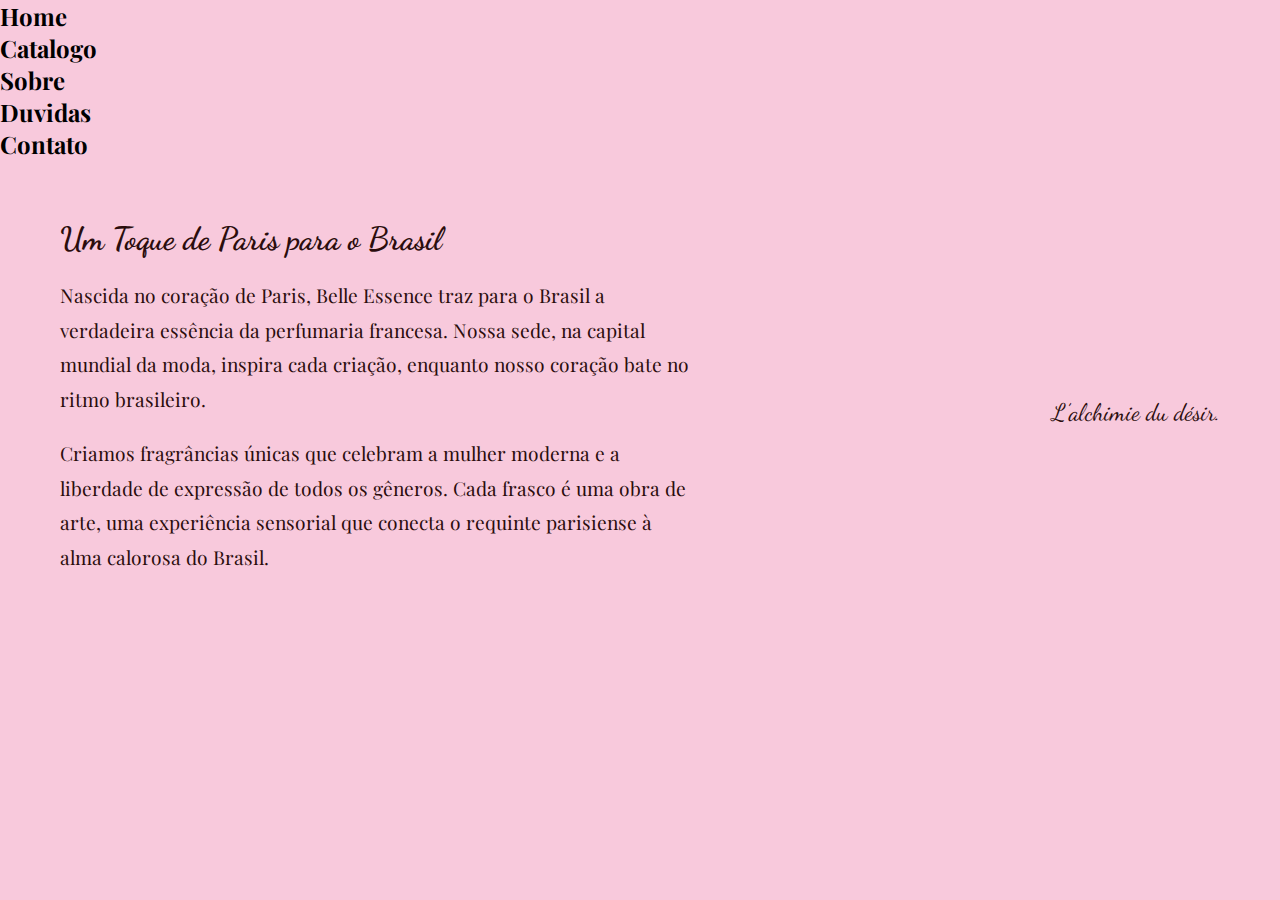
<file: index.html>
<!DOCTYPE html>
<html lang="pt-BR">
<head>
  <meta charset="UTF-8">
  <meta name="viewport" content="width=device-width, initial-scale=1.0">
  <title>Belle Essence</title>
  <link rel="stylesheet" href="style.css">
  <link href="https://fonts.googleapis.com/css2?family=Dancing+Script&family=Playfair+Display&display=swap" rel="stylesheet">
</head>
<body>

  <header>
    <div class="logo">

    </div>
    <nav>
      <ul>
        <li><a href="#">Home</a></li>
        <li><a href="#">Catalogo</a></li>
        <li><a href="#">Sobre</a></li>
        <li><a href="#">Duvidas</a></li>
        <li><a href="#">Contato</a></li>
      </ul>
    </nav>
  </header>

  <main class="container">
    <section class="texto">
      <h2>Um Toque de Paris para o Brasil</h2>
      <p>
        Nascida no coração de Paris, Belle Essence traz para o Brasil a verdadeira essência da perfumaria francesa.
        Nossa sede, na capital mundial da moda, inspira cada criação, enquanto nosso coração bate no ritmo brasileiro.
      </p>
      <p>
        Criamos fragrâncias únicas que celebram a mulher moderna e a liberdade de expressão de todos os gêneros.
        Cada frasco é uma obra de arte, uma experiência sensorial que conecta o requinte parisiense à alma calorosa do Brasil.
      </p>
    </section>

    <section class="imagem">
     
      <p class="assinatura">L’alchimie du désir.</p>
    </section>
  </main>

</body>
</html>
</file>
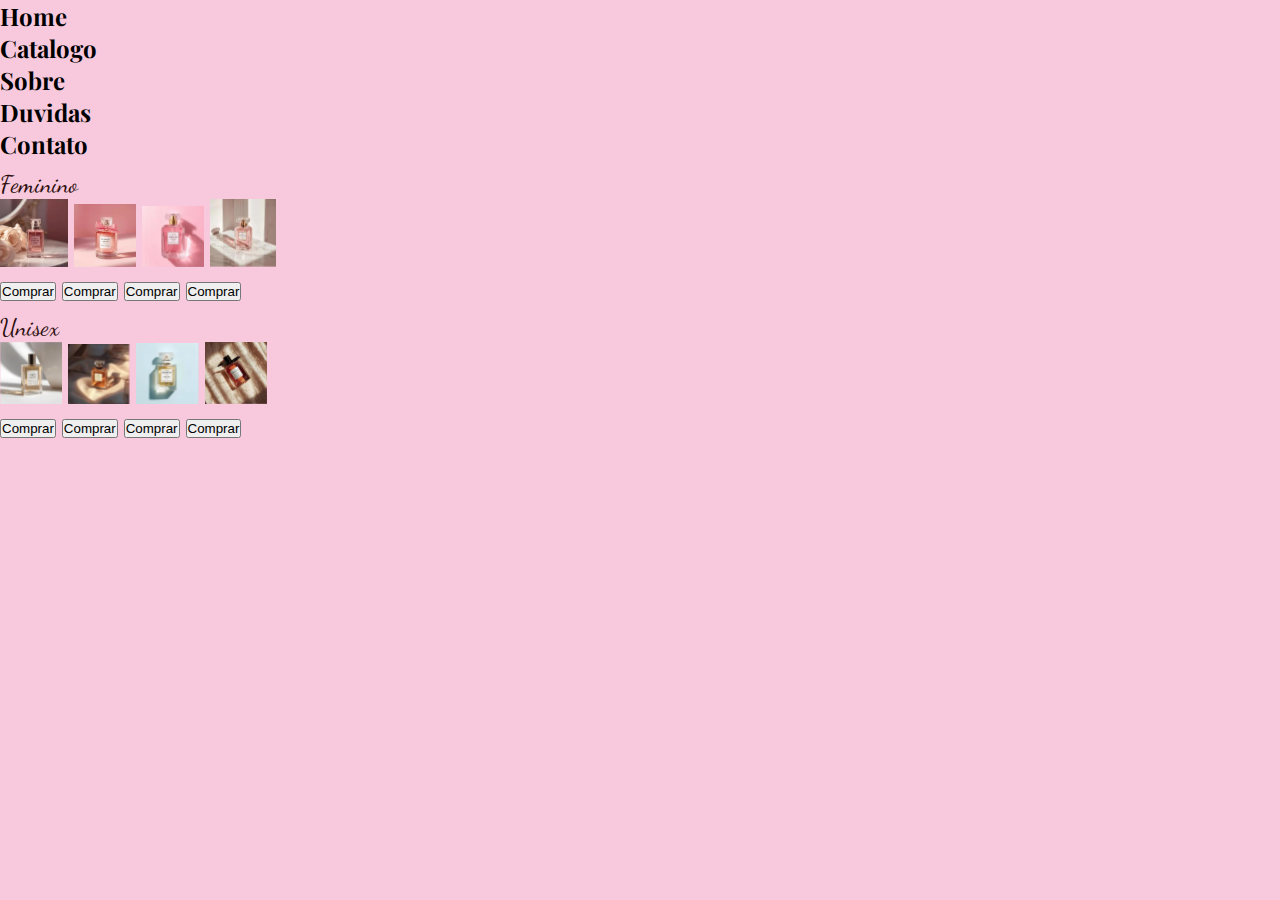
<file: catalogo.html>
<!DOCTYPE html>
<html lang="pt-BR">
<head>
  <meta charset="UTF-8">
  <meta name="viewport" content="width=device-width, initial-scale=1.0">
  <title>Belle Essence</title>
  <link rel="stylesheet" href="style.css">
  <link href="https://fonts.googleapis.com/css2?family=Dancing+Script&family=Playfair+Display&display=swap" rel="stylesheet">
</head>
<body>

  <header>
    <div class="logo">

    </div>
    <nav>
      <ul>
        <li><a href="#">Home</a></li>
        <li><a href="#">Catalogo</a></li>
        <li><a href="#">Sobre</a></li>
        <li><a href="#">Duvidas</a></li>
        <li><a href="#">Contato</a></li>
      </ul>
    </nav>
  </header>

 <div class="assinatura">
   <p>Feminino</p>
   <div class="imagem1">
     <img src="perfume1.png">
     <img src="perfume2.png">
     <img src="perfume3.png">
      <img src="perfume4.png">
   </div>
   <div class="botao">
     <button>Comprar</button>
     <button>Comprar</button>
     <button>Comprar</button>
     <button>Comprar</button>
   </div>
   
</div>

  <div class="assinatura">
     <p>Unisex</p>
     <div class="imagem2">
       <img src="perfume5.png">
       <img src="perfume6.png">
       <img src="perfume7.png">
       <img src="perfume8.png">
    </div>
    <div class="botao">
       <button>Comprar</button>
       <button>Comprar</button>
       <button>Comprar</button>
       <button>Comprar</button>
     </div>
  </div> 

</body>
</html>
</file>
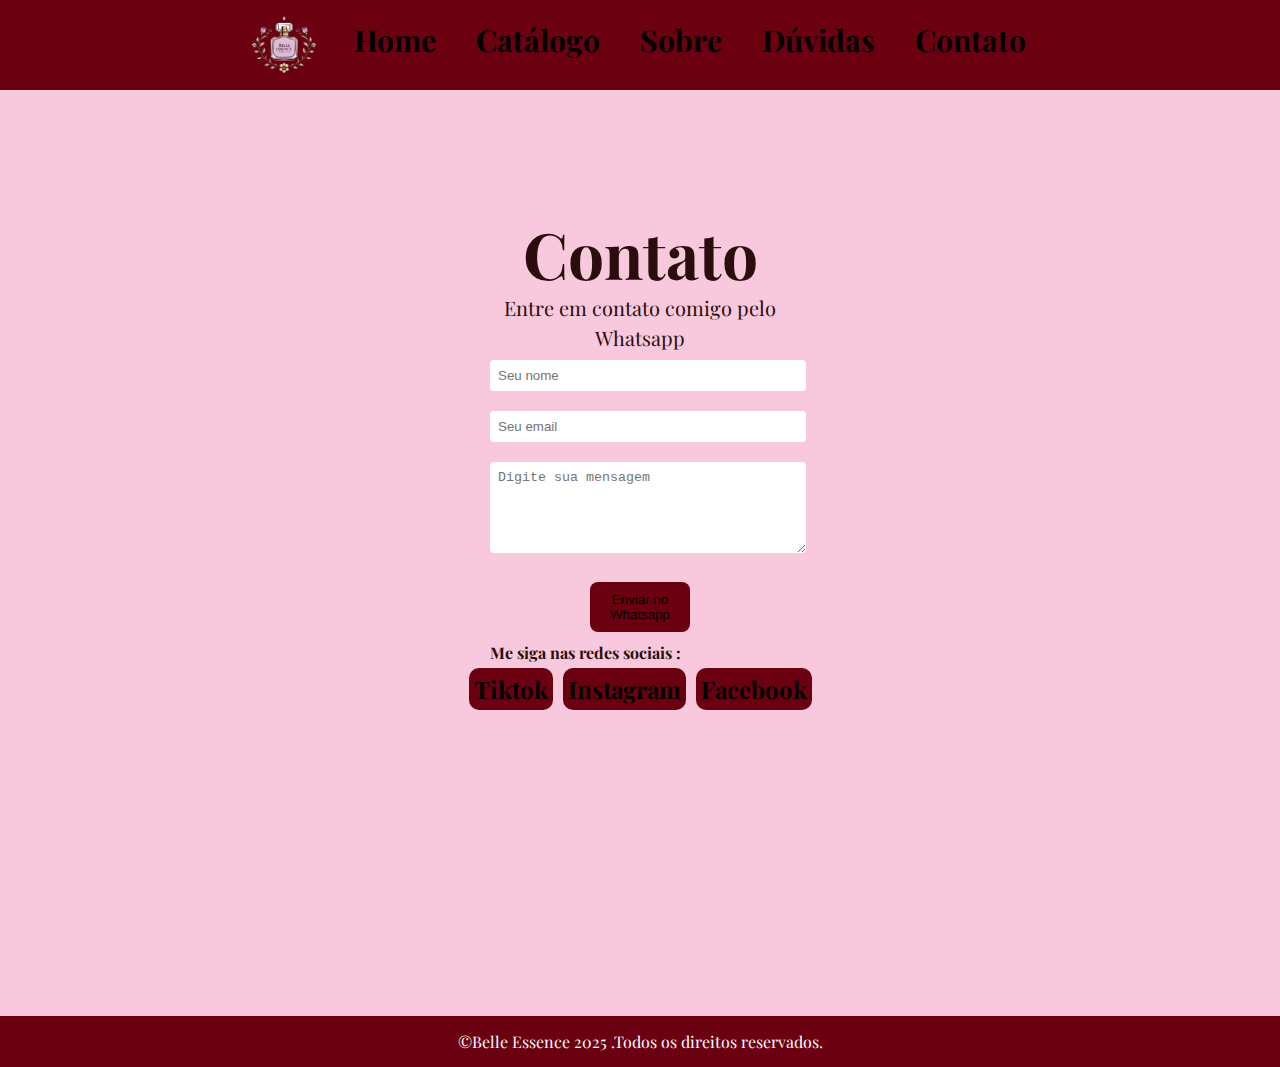
<file: contatos.html>
<!DOCTYPE html>
<html lang="pt-BR">
<head>
  <meta charset="utf-8">
  <meta name="viewport" content="width=device-width, initial-scale=1">
  <title>Belle Essence</title>
  <link rel="stylesheet" href="contatos.css">
  <link href="https://fonts.googleapis.com/css2?family=Dancing+Script&family=Playfair+Display&display=swap" rel="stylesheet">
</head>
<body>

  <div class="cabecalho">
    <img src="logo.png">
    <a href="index.html">Home</a>
    <a href="catalogo.html">Catálogo</a>
    <a href="sobre.html">Sobre</a>
    <a href="duvidas.html">Dúvidas</a>
    <a href="contatos.html">Contato</a>
  </div>


   <br><br><br><br><br><br><br>

  
<div id="contato">
  <div id="conteudo">
      <h3 class="title">Contato</h3>
      <p class="description">Entre em contato comigo pelo Whatsapp</p>


      <form id="whatsappForm">

        <input type="text" id="nome" placeholder="Seu nome" required />

        <input type="email" id="email" placeholder="Seu email" required />

        <textarea id="mensagem"
   placeholder="Digite sua mensagem" rows="5" required></textarea>


    <button type="submit"> Enviar no Whatsapp </button>

      </form>


  <div class="social-links">

      <h4>Me siga nas redes sociais :</h4> 
  <div class="rede-social">
      <a href="https://www.tiktok.com" target="_blank">Tiktok</a>
      <a href="https://instagram.com" target="_blank">Instagram</a>
      <a href="https://facebook.com" target="_blank">Facebook</a>
  </div>
   </div>
  </div>
</div>
  

   <br><br><br><br><br><br><br><br><br><br><br>



    <div id="rodape">
      <p>&copy;Belle Essence 2025 .Todos os direitos reservados.</p>

    </div>

    <script>
      document.getElementById("whatsappForm").addEventListener("submit", function (e) {
        e.preventDefault();
        const nome = document.getElementById("nome").value;
        const email = document.getElementById("email").value;
        const mensagem = document.getElementById("mensagem").value;

        const texto = `Olá, meu nome é ${nome} (${email}) e gostaria de falar: ${mensagem}`;
        const url = `https://wa.me/5527995118592?text=${encodeURIComponent(texto)}`;

        window.open(url, "_blank");
      });

    </script>
  </body>

  </html>
</file>
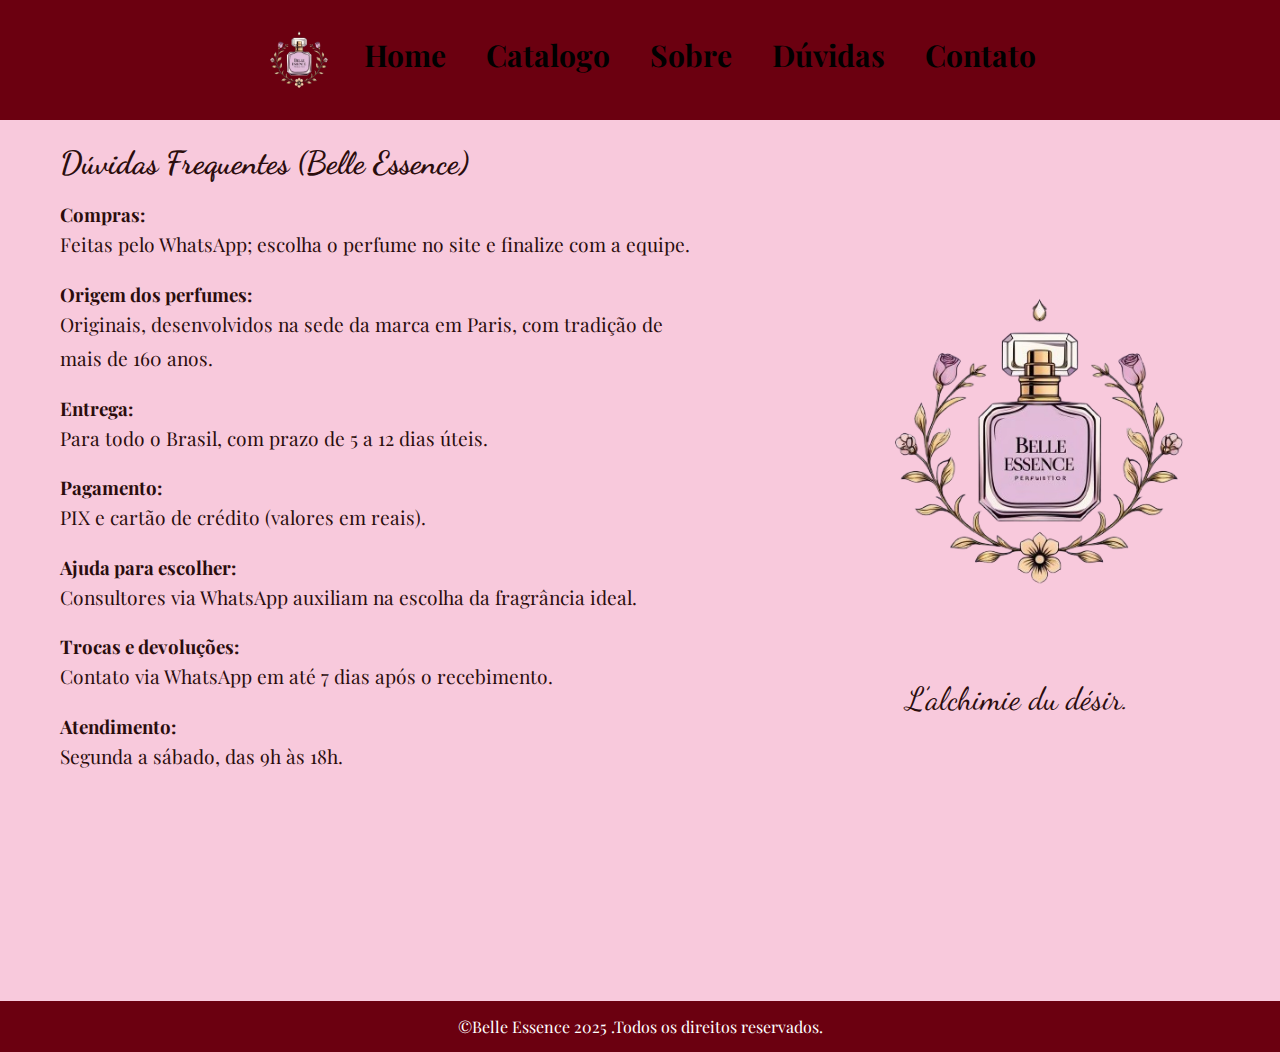
<file: duvidas.html>
<!DOCTYPE html>
<html lang="pt-BR">
<head>
  <meta charset="UTF-8">
  <meta name="viewport" content="width=device-width, initial-scale=1.0">
  <title>Belle Essence</title>
  <link rel="stylesheet" href="duvidas.css">
  <link href="https://fonts.googleapis.com/css2?family=Dancing+Script&family=Playfair+Display&display=swap" rel="stylesheet">
</head>
<body>

  <div class="cabecalho">
    <img src="logo.png">
    <a href="index.html">Home</a>
    <a href="catalogo.html">Catalogo</a>
    <a href="sobre.html">Sobre</a>
    <a href="duvidas.html">Dúvidas</a>
    <a href="contatos.html">Contato</a>
  </div>

  <br> <br> <br> <br>

  <main class="container">
    <section class="texto">
      <h2>Dúvidas Frequentes (Belle Essence)
</h2>
      <h3>
        Compras:
      </h3>
        <p>Feitas pelo WhatsApp; escolha o perfume no site e finalize com a equipe.</p>

      <h3>Origem dos perfumes:</h3>
      <p> Originais, desenvolvidos na sede da marca em Paris, com tradição de mais de 160 anos.
     </p>

      <h3> Entrega: </h3>
      <p>Para todo o Brasil, com prazo de 5 a 12 dias úteis.</p>

      <h3>Pagamento: </h3>
      <p> PIX e cartão de crédito (valores em reais).</p>

      <h3> Ajuda para escolher:</h3>
     <p>  Consultores via WhatsApp auxiliam na escolha da fragrância ideal.</p>

      <h3>Trocas e devoluções:</h3>
      <p> Contato via WhatsApp em até 7 dias após o recebimento.</p>

      <h3>Atendimento:</h3>
      <p> Segunda a sábado, das 9h às 18h.</p>
       </section>


    <section class="imagem">
       <img src="logo.png">
      <p class="assinatura">L’alchimie du désir.</p>
    </section>
  </main>


  <br><br><br><br><br><br><br>

  <div id="rodape">
    <p>&copy;Belle Essence 2025 .Todos os direitos reservados.</p>
  </div>

  
</body>
</html>
</file>
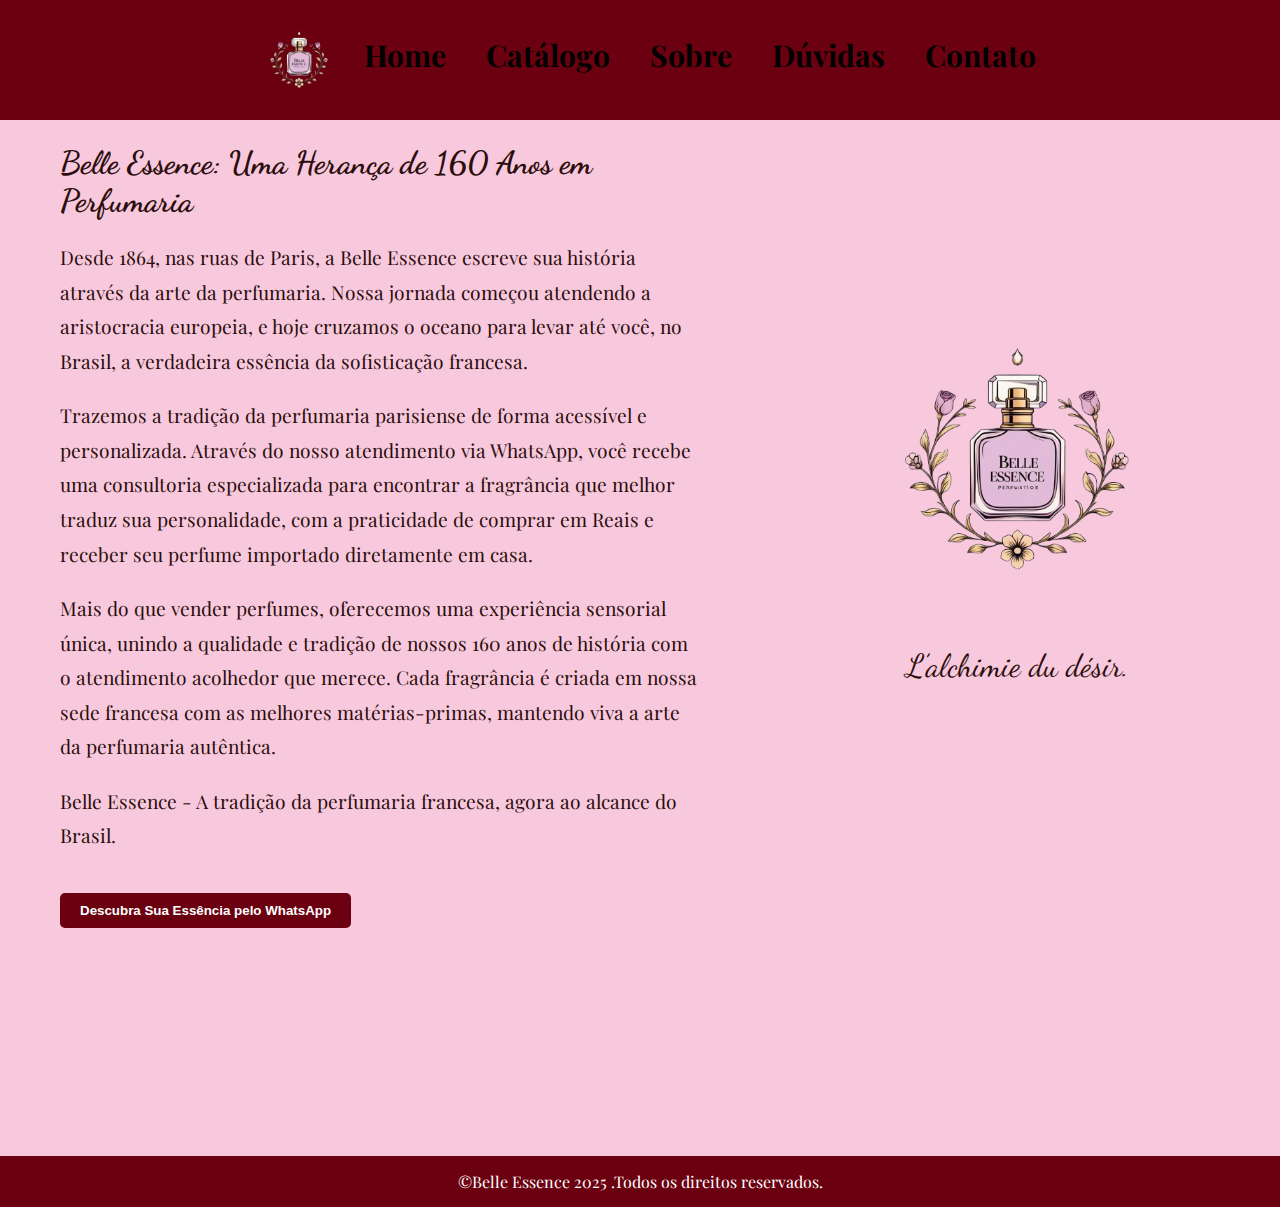
<file: sobre.html>
<!DOCTYPE html>
<html lang="pt-BR">
<head>
  <meta charset="UTF-8">
  <meta name="viewport" content="width=device-width, initial-scale=1.0">
  <title>Belle Essence</title>
  <link rel="stylesheet" href="sobre.css">
  <link href="https://fonts.googleapis.com/css2?family=Dancing+Script&family=Playfair+Display&display=swap" rel="stylesheet">
</head>
<body>

  <div class="cabecalho">
    <img src="logo.png">
    <a href="index.html">Home</a>
    <a href="catalogo.html">Catálogo</a>
    <a href="sobre.html">Sobre</a>
    <a href="duvidas.html">Dúvidas</a>
    <a href="contatos.html">Contato</a>
  </div>

  <br> <br> <br> <br>

  <main class="container">
    <section class="texto">
      <h2>Belle Essence: Uma Herança de 160 Anos em Perfumaria
</h2>
      <p>
      Desde 1864, nas ruas de Paris, a Belle Essence escreve sua história através da arte da perfumaria. Nossa jornada começou atendendo a aristocracia europeia, e hoje cruzamos o oceano para levar até você, no Brasil, a verdadeira essência da sofisticação francesa.</p>
      <p>
        Trazemos a tradição da perfumaria parisiense de forma acessível e personalizada. Através do nosso atendimento via WhatsApp, você recebe uma consultoria especializada para encontrar a fragrância que melhor traduz sua personalidade, com a praticidade de comprar em Reais e receber seu perfume importado diretamente em casa. </p>
      <p>
        Mais do que vender perfumes, oferecemos uma experiência sensorial única, unindo a qualidade e tradição de nossos 160 anos de história com o atendimento acolhedor que merece. Cada fragrância é criada em nossa sede francesa com as melhores matérias-primas, mantendo viva a arte da perfumaria autêntica.</p>
      <p>
        Belle Essence - A tradição da perfumaria francesa, agora ao alcance do Brasil.</p>

       <button>Descubra Sua Essência pelo WhatsApp</button>
       </section>


    <section class="imagem">
       <img src="logo.png">
      <p class="assinatura">L’alchimie du désir.</p>
    </section>


  </main>


  <br><br><br><br><br><br><br><br>
  
   <div id="rodape">
       <p>&copy;Belle Essence 2025 .Todos os direitos reservados.</p>
    </div>

  <script>
    document.querySelector('.texto button').addEventListener('click', function() {
      const texto = `Olá gostaria de saber mais sobre os produtos!`;
      const url = `https://wa.me/5527995118592?text=${encodeURIComponent(texto)}`;
      window.open(url, "_blank");
    });
  </script>


</body>
</html>
</file>
<file: style.css>
*{
  padding: 0;
  margin: 0;
}

html,
body {
  padding: 0;
  margin: 0;
  font-family: Palatino, URW Palladio L, serif;
}

body {

  font-family: 'Playfair Display', serif;
  background-color: #f8c9dc;
  color: #2b0d0d;
}



.cabecalho {
  height: 90px;
  overflow: hidden;
  padding: 15px;
  background-color: #6b0010;
  position: fixed;
  width: 100%;
  display: flex;
  justify-content: center;
}

.cabecalho a {
  float: left;
  display: block;
  color: black;
  padding: 20px;
  font-size: 30px;
  text-decoration: none;

}


.cabecalho a:hover {
  background: #ffd5f3;
  color: black;
}

.cabecalho img{
  width: 100px;
  height: auto;
}

a {
  text-decoration: none;
  font-weight: bold;
  color: #000;
  font-size: 1.5em;
  transition: 0.3s;
}

.cabecalho a:hover {
  background: #ffd5f3;
  color: black;
}


.container {
  display: flex;
  justify-content: space-between;
  align-items: center;
  padding: 60px;
}

.texto {
  width: 55%;
  text-align: left;
}

.texto h2 {
  font-family: 'Dancing Script', cursive;
  font-size: 2em;
  margin-bottom: 20px;
}

.texto p {
  line-height: 1.8;
  font-size: 1.2em;
  margin-bottom: 20px;
}



.assinatura {
  font-family: 'Dancing Script', cursive;
  font-size: 1.5em;
  margin-top: 10px;
}

footer {
  background-color: #6b0010;
  height: 30px;
}

.imagem img {
  width: 350px;
  height: auto;
}


#rodape{
  background-color: #6b0010;
  color: white;
  text-align: center;
  padding: 15px;
  margin-top: 0px;
}
</file>
<file: contatos.css>
* {
  padding: 0;
  margin: 0;
}

html,
body {
  padding: 0;
  margin: 0;
  font-family: Palatino, URW Palladio L, serif;
}

body {
  font-family: 'Playfair Display', serif;
  background-color: #f8c9dc;
  color: #2b0d0d;
}



.cabecalho {
  height: 90px;
  overflow: hidden;
  background-color: #6b0010;
  position: fixed;
  width: 100%;
  display: flex;
  justify-content: center;
}

.cabecalho a {
  float: left;
  display: block;
  color: black;
  padding: 20px;
  font-size: 30px;
  text-decoration: none;

}


.cabecalho a:hover {
  background: #ffd5f3;
  color: black;
}

.cabecalho img {
  width: 100px;
  height: auto;
}

a {
  text-decoration: none;
  font-weight: bold;
  color: #000;
  font-size: 1.5em;
  transition: 0.3s;
}

.cabecalho a:hover {
  background: #ffd5f3;
  color: black;
}


.container {
  display: flex;
  justify-content: space-between;
  align-items: center;
  padding: 60px;
}

.texto {
  width: 55%;
  text-align: left;
}

.texto h2 {
  font-family: 'Dancing Script', cursive;
  font-size: 2em;
  margin-bottom: 20px;
}

.texto p {
  line-height: 1.8;
  font-size: 1.2em;
  margin-bottom: 20px;
}



.assinatura {
  font-family: 'Dancing Script', cursive;
  font-size: 1.5em;
  margin-top: 10px;
}

footer {
  background-color: #6b0010;
  height: 30px;
}

.imagem img {
  width: 350px;
  height: auto;
}


#rodape {
  background-color: #6b0010;
  color: white;
  text-align: center;
  padding: 15px;
  margin-top: 0px;
}

.title {
  margin: 0;
  line-height: 1.15;
  font-size: 4rem;
}

.title,
.description {
  text-align: center;
}

.description {
  margin: 2px;
  line-height: 30px;
  font-size: 20px;
}

#contato {
  width: 300px;
  margin: 50px auto;
  padding: 20px;
  border-radius: 8px;
}



input[type="text"] {
  margin-top: 20px;
}

input[type="text"],
input[type="email"],
textarea {
  margin-top: 5px;
  width: 100%;
  padding: 8px;
  margin-bottom: 15px;
  border: 1px;
  border-radius: 4px;
}


button{
  width: 100px;
  padding: 10px;
  background-color: #6b0010;
  border: none;
  margin: 10px;
  border-radius: 8px;
  cursor: pointer;
  text-align: center;
  
  
}

#conteudo a {
  background-color: #6b0010;
  padding:5px;
  margin-top: 20px;
  border-radius: 10px;
  width: 150px;
  margin: 5px;
  
}

.rede-social {
  display: flex;
  justify-content: center;
  align-items: center;
}

#whatsappForm button {
  margin-left: 100px;
}
</file>
<file: duvidas.css>
* {
  padding: 0;
  margin: 0;
}

html,
body {
  padding: 0;
  margin: 0;
  font-family: Palatino, URW Palladio L, serif;
}

body {

  font-family: 'Playfair Display', serif;
  background-color: #f8c9dc;
  color: #2b0d0d;
}


.cabecalho {
  height: 90px;
  overflow: hidden;
  padding: 15px;
  background-color: #6b0010;
  position: fixed;
  width: 100%;
  display: flex;
  justify-content: center;
}

.cabecalho a {
  float: left;
  display: block;
  color: black;
  padding: 20px;
  font-size: 30px;
  text-decoration: none;

}


a {
  text-decoration: none;
  font-weight: bold;
  color: #000;
  font-size: 1.5em;
  transition: 0.3s;
}

.cabecalho a:hover {
  background: #ffd5f3;
  color: black;
}

.container {
  display: flex;
  justify-content: space-between;
  align-items: center;
  padding: 60px;
}

.texto {
  width: 55%;
  text-align: left;
}

.texto h2 {
  font-family: 'Dancing Script', cursive;
  font-size: 2em;
  margin-bottom: 20px;
}

.texto p {
  line-height: 1.8;
  font-size: 1.2em;
  margin-bottom: 20px;
}

.imagem {
  width: 35%;
  text-align: center;
  height: 500px;
}

.imagem img {
  width: 450px;
  height: auto;
}

.assinatura {
  font-family: 'Dancing Script', cursive;
  font-size: 2em;
  margin-top: 7px;
}

#rodape {
  background-color: #6b0010;
  color: white;
  text-align: center;
  padding: 15px;
  margin-top: 0px;
}
</file>
<file: sobre.css>
* {
  padding: 0;
  margin: 0;
}

html,
body {
  padding: 0;
  margin: 0;
  font-family: Palatino, URW Palladio L, serif;
}

body {

  font-family: 'Playfair Display', serif;
  background-color: #f8c9dc;
  color: #2b0d0d;
}


.cabecalho {
  height: 90px;
  overflow: hidden;
  padding: 15px;
  background-color: #6b0010;
  position: fixed;
  width: 100%;
  display: flex;
  justify-content: center;
}

.cabecalho a {
  float: left;
  display: block;
  color: black;
  padding: 20px;
  font-size: 30px;
  text-decoration: none;

}


a {
  text-decoration: none;
  font-weight: bold;
  color: #000;
  font-size: 1.5em;
  transition: 0.3s;
}

.cabecalho a:hover {
  background: #ffd5f3;
  color: black;
}

button {
  padding: 10px 20px;
  background-color: #6b0010;
  color: white;
  font-weight: bold;
  border: none;
  cursor: pointer;
  text-align: center;
  display: inline-block;
  margin-top: 20px;
  border-radius: 5px;
}

button:hover {
  background-color: #d6c79c;
}


.container {
  display: flex;
  justify-content: space-between;
  align-items: center;
  padding: 60px;
}

.texto {
  width: 55%;
  text-align: left;
}

.texto h2 {
  font-family: 'Dancing Script', cursive;
  font-size: 2em;
  margin-bottom: 20px;
}

.texto p {
  line-height: 1.8;
  font-size: 1.2em;
  margin-bottom: 20px;
}

.imagem {
  width: 35%;
  text-align: center;
  height: 500px;
}

.imagem img {
  width: 350px;
  height: auto;
}

.assinatura {
  font-family: 'Dancing Script', cursive;
  font-size: 2em;
  margin-top: 7px;
}

footer {
  background-color: #6b0010;
  height: 30px;
}



#rodape {
  background-color: #6b0010;
  color: white;
  text-align: center;
  padding: 15px;
  margin-top: 0px;
}
</file>
